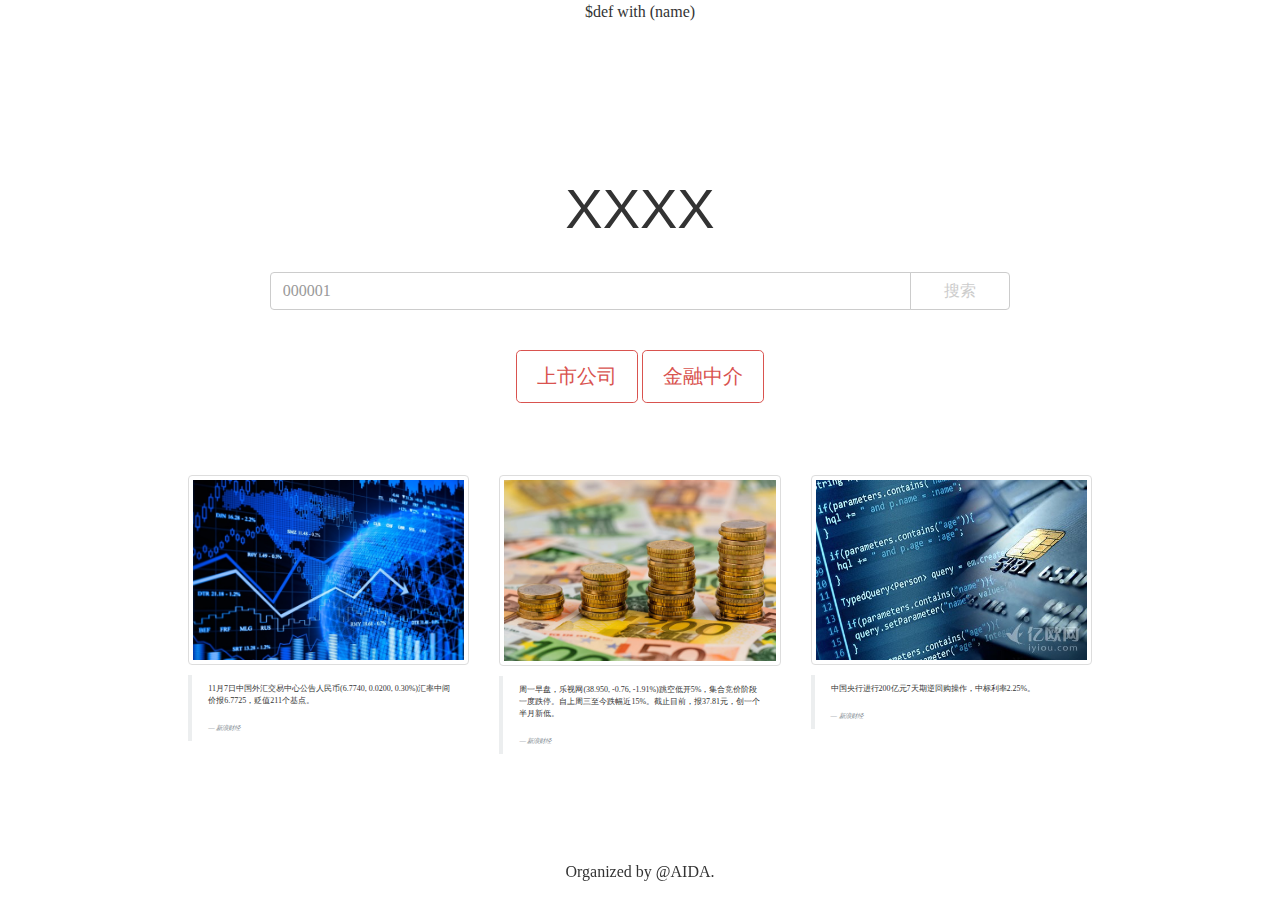
<file: templates/index.html>
$def with (name)

<!DOCTYPE html>
<html lang="en">
<head>
    <meta charset="UTF-8">
    <title>test</title>
    <!-- Bootstrap CSS -->
    <link rel="stylesheet" href="/static/css/bootstrap.css">
    <link rel="stylesheet" href="/static/css/test.css">
    <!-- jQuery first, then Bootstrap JS. -->
    <script src="/static/js/jquery-3.0.0.min.js"></script>
    <script src="/static/js/bootstrap.js"></script>
</head>
<body class="font_1">
<div class="site-wrapper">
    <div class="site-wrapper-inner">
        <div class="container">
            <!--<div class="masthead clearfix">-->
            <!--<div class="inner">-->
            <!--<h3 class="masthead-brand">AIDA</h3>-->
            <!--<nav class="nav nav-masthead">-->
            <!--<a class="nav-link active" href="#">Home</a>-->
            <!--<a class="nav-link" href="#">About us</a>-->
            <!--<a class="nav-link" href="#">Help</a>-->
            <!--</nav>-->
            <!--</div>-->
            <!--</div>-->

            <div class="row">
                <h1 class="cover-heading index-header">XXXX</h1>
            </div>
            <br>
            <div class="row">
                <div class="col-sm-2">
                </div>
                <div class="col-sm-8">
                    <form class="" method="POST">
                        <div class="input-group">
                            <input type="text" class="form-control" placeholder="000001" name="query"/>
                            <div class="input-group-btn">
                                <input type="submit"
                                       style="width:100px"
                                       class="btn btn-secondary-outline index-font1"
                                       value="搜索"/>
                            </div>
                        </div>
                    </form>
                </div>
                <div class="col-sm-2">
                </div>
                <!--<p class="lead">Search for stock codes, stock names or key words.</p>-->
            </div>
            <br>
            <button type="button" onclick="{location.href='echart.html'}" class="btn btn-danger-outline btn-lg index-font1">上市公司</button>
            <button type="button" onclick="{location.href='echart.html'}" class="btn btn-danger-outline btn-lg index-font1">金融中介</button>
            <br><br><br><br>
            <div class="row">
                <div class="col-sm-1">
                </div>
                <div class="col-sm-10">
                    <div class="col-sm-4">
                        <a href="index.html">
                            <img src="/static/img/index_1.jpg" class="img-thumbnail img-bottom" alt="图片1">
                        </a>
                        <blockquote class="blockquote stock_content">
                            <p class="mb-0">11月7日中国外汇交易中心公告人民币(6.7740, 0.0200, 0.30%)汇率中间价报6.7725，贬值211个基点。</p>
                            <footer class="blockquote-footer"><cite title="Source Title">新浪财经</cite></footer>
                        </blockquote>
                    </div>
                    <div class="col-sm-4">
                        <a href="index.html">
                            <img src="/static/img/index_2.jpg" class="img-thumbnail img-bottom" alt="图片2">
                        </a>
                        <blockquote class="blockquote stock_content">
                            <p class="mb-0">周一早盘，乐视网(38.950, -0.76, -1.91%)跳空低开5%，集合竞价阶段一度跌停。自上周三至今跌幅近15%。截止目前，报37.81元，创一个半月新低。</p>
                            <footer class="blockquote-footer"><cite title="Source Title">新浪财经</cite></footer>
                        </blockquote>
                    </div>
                    <div class="col-sm-4">
                        <a href="index.html">
                            <img src="/static/img/index_3.jpg" class="img-thumbnail img-bottom" alt="图片3">
                        </a>
                        <blockquote class="blockquote stock_content">
                            <p class="mb-0">中国央行进行200亿元7天期逆回购操作，中标利率2.25%。</p>
                            <footer class="blockquote-footer"><cite title="Source Title">新浪财经</cite></footer>
                        </blockquote>
                    </div>


                </div>
                <div class="col-sm-1">
                </div>
            </div>


        </div>
        <div class="mastfoot">
            <div class="inner">
                <p>Organized by <a href="#">@AIDA</a>.</p>
            </div>
        </div>
    </div>
</div>
</body>
</html>
</file>
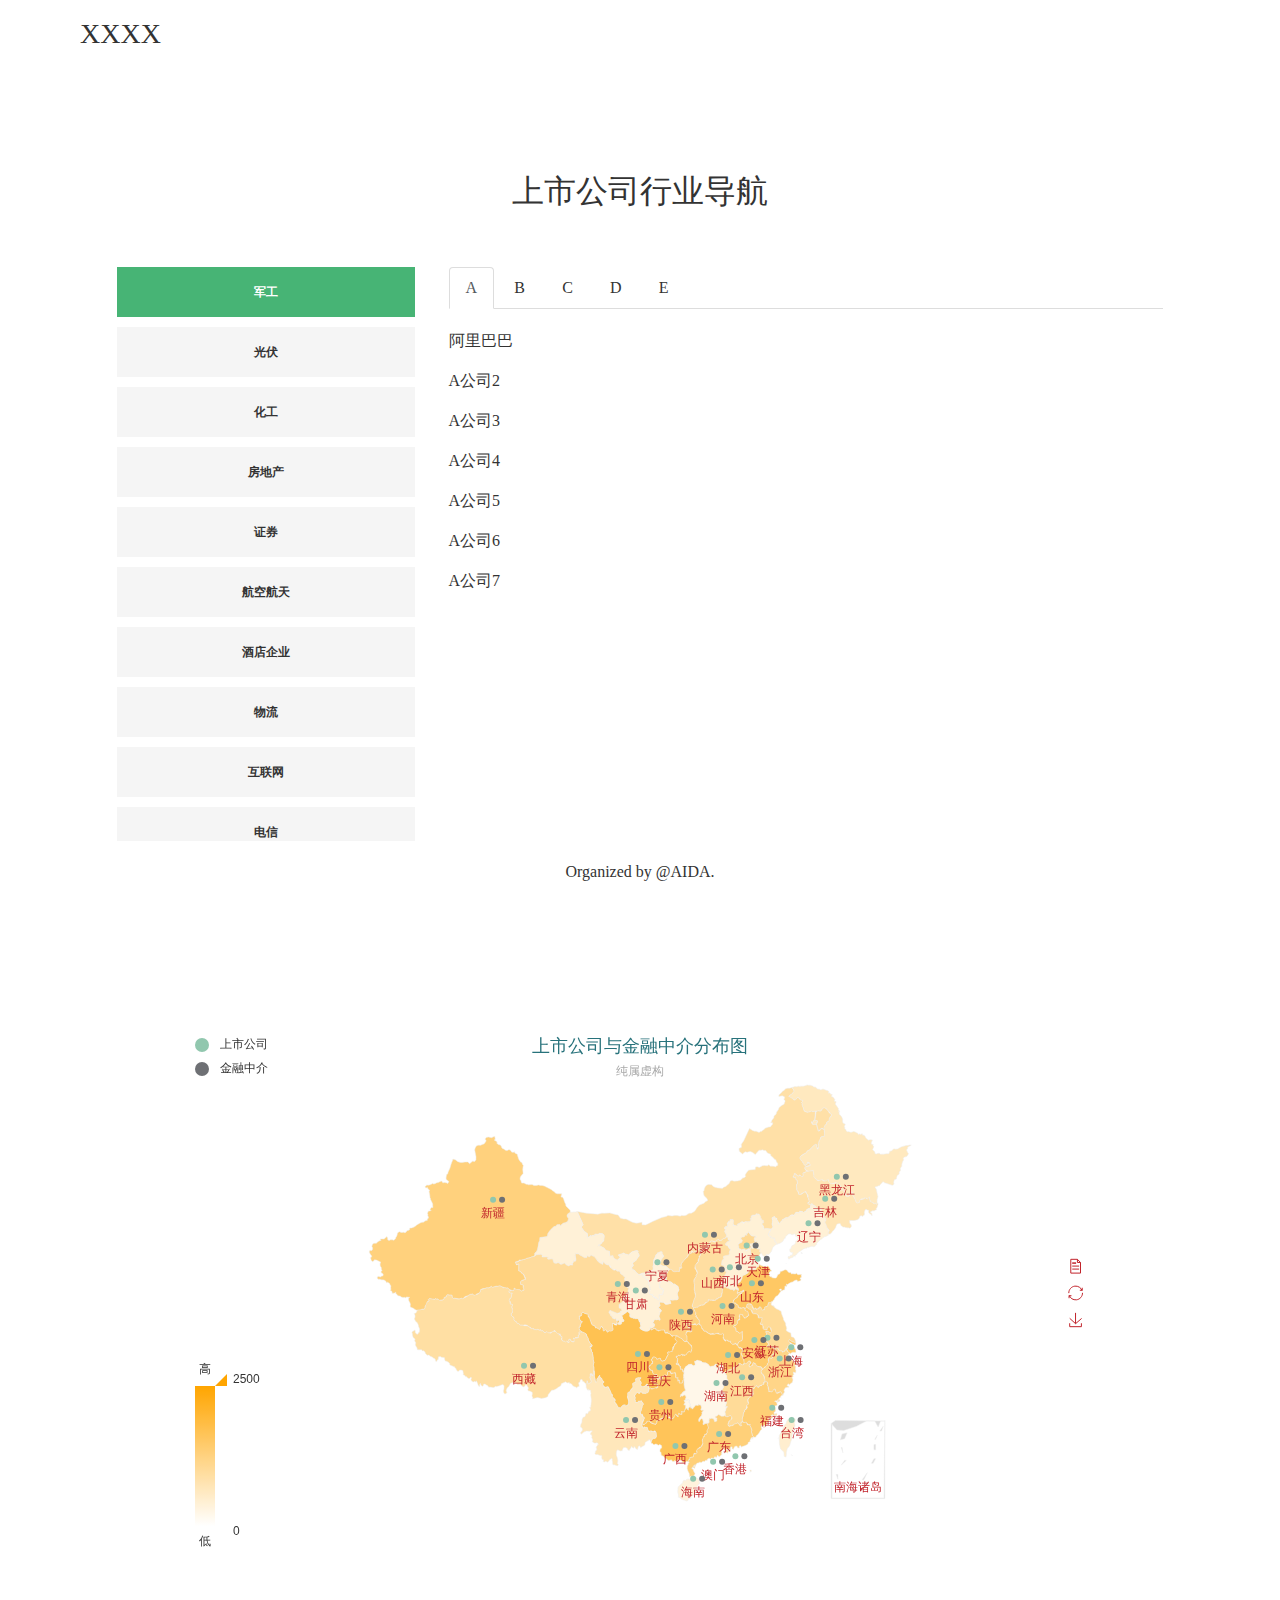
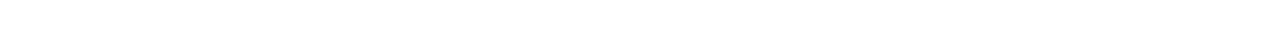
<file: templates/echart.html>
$def with (name,stock_name,name_list,res_list)
<!DOCTYPE html>
<html lang="en">
<head>
    <meta charset="UTF-8">
    <title>$name</title>
    <!-- Bootstrap CSS -->
    <link rel="stylesheet" href="/static/css/bootstrap.css">
    <link rel="stylesheet" href="/static/css/test.css">
    <!-- jQuery first, then Bootstrap JS. -->
    <script src="/static/js/jquery-3.0.0.min.js"></script>
    <script src="/static/js/bootstrap.js"></script>
    <script src="/static/js/test.js"></script>
    <script src="/static/js/echarts.js"></script>
    <!-- themes.js -->
    <script src="/static/js/dark.js"></script>
    <script src="/static/js/macarons.js"></script>
    <script src="/static/js/vintage.js"></script>
    <script src="/static/js/roma.js"></script>
    <script src="/static/js/infographic.js"></script>
    <script src="/static/js/shine.js"></script>
    <!-- maps.js -->
    <script src="/static/js/china.js"></script>


</head>
<body class="font_1">
<div class="cover-container">
    <div class="masthead clearfix pos_stock">
        <div class="inner">
            <a href="index.html"><h3 class="masthead-brand">XXXX</h3></a>
        </div>
    </div>
</div>
<div class="main-container stock_content_div">
    <div class="">
        <div class="container">
            <div class="row">
                <div class="col-sm-12">
                    <h2 class="mb80 bold text-center topic_20">上市公司行业导航</h2>

                    <div class="tabbed-content button-tabs vertical ">
                        <ul class="tabs">

                            <li class="active">
                                <div class="tab-title" id="category_1">
                                    <span>军工</span>
                                </div>
                            </li>
                            <li>
                                <div class="tab-title" id="category_2">
                                    <span>光伏</span>
                                </div>
                            </li>
                            <li>
                                <div class="tab-title" id="category_3">
                                    <span>化工</span>
                                </div>
                            </li>
                            <li>
                                <div class="tab-title" id="category_4">
                                    <span>房地产</span>
                                </div>
                            </li>
                            <li>
                                <div class="tab-title" id="category_5">
                                    <span>证券</span>
                                </div>
                            </li>
                            <li>
                                <div class="tab-title" id="category_6">
                                    <span>航空航天</span>
                                </div>
                            </li>
                            <li>
                                <div class="tab-title" id="category_7">
                                    <span>酒店企业</span>
                                </div>
                            </li>
                            <li>
                                <div class="tab-title" id="category_8">
                                    <span>物流</span>
                                </div>
                            </li>
                            <li>
                                <div class="tab-title" id="category_9">
                                    <span>互联网</span>
                                </div>
                            </li>
                            <li>
                                <div class="tab-title" id="category_10">
                                    <span>电信</span>
                                </div>
                            </li>
                        </ul>
                        <ul class="content father">
                            <li class="active">
                                <div class="tab-content">
                                    <!--Nav tabs -->
                                    <ul class="nav nav-tabs nav-bottom" role="tablist">
                                        <li class="nav-item">
                                            <a class="nav-link active" data-toggle="tab" href="#jungong_a"
                                               role="tab" id="jungong_aa">A</a>
                                        </li>
                                        <li class="nav-item">
                                            <a class="nav-link" data-toggle="tab" href="#jungong_b"
                                               role="tab" id="jungong_bb">B</a>
                                        </li>
                                        <li class="nav-item">
                                            <a class="nav-link" data-toggle="tab" href="#jungong_c"
                                               role="tab">C</a>
                                        </li>
                                        <li class="nav-item">
                                            <a class="nav-link" data-toggle="tab" href="#jungong_d"
                                               role="tab">D</a>
                                        </li>
                                        <li class="nav-item">
                                            <a class="nav-link" data-toggle="tab" href="#jungong_e"
                                               role="tab">E</a>
                                        </li>
                                    </ul>

                                    <!-- Tab panes -->
                                    <div class="tab-content">
                                        <div class="tab-pane active" id="jungong_a" role="tabpanel">
                                            <p class="left">
                                                <a href="index.html">阿里巴巴</a>
                                            </p>
                                            <p class="left">
                                                <a href="index.html">A公司2</a>
                                            </p>
                                            <p class="left">
                                                <a href="index.html">A公司3</a>
                                            </p>
                                            <p class="left">
                                                <a href="index.html">A公司4</a>
                                            </p>
                                            <p class="left">
                                                <a href="index.html">A公司5</a>
                                            </p>
                                            <p class="left">
                                                <a href="index.html">A公司6</a>
                                            </p>
                                            <p class="left">
                                                <a href="index.html">A公司7</a>
                                            </p>
                                        </div>
                                        <div class="tab-pane" id="jungong_b" role="tabpanel">
                                            <p class="left">
                                                <a href="index.html">baidu</a>
                                            </p>
                                            <p class="left">
                                                <a href="index.html">B公司2</a>
                                            </p>
                                            <p class="left">
                                                <a href="index.html">B公司3</a>
                                            </p>
                                            <p class="left">
                                                <a href="index.html">B公司4</a>
                                            </p>
                                            <p class="left">
                                                <a href="index.html">B公司5</a>
                                            </p>
                                            <p class="left">
                                                <a href="index.html">B公司6</a>
                                            </p>
                                            <p class="left">
                                                <a href="index.html">B公司7</a>
                                            </p>
                                        </div>
                                        <div class="tab-pane" id="jungong_c" role="tabpanel">
                                            <p class="left">
                                                <a href="index.html">C</a>
                                            </p>
                                            <p class="left">
                                                <a href="index.html">C公司2</a>
                                            </p>
                                            <p class="left">
                                                <a href="index.html">C公司3</a>
                                            </p>
                                            <p class="left">
                                                <a href="index.html">C公司4</a>
                                            </p>
                                            <p class="left">
                                                <a href="index.html">C公司5</a>
                                            </p>
                                            <p class="left">
                                                <a href="index.html">C公司6</a>
                                            </p>
                                            <p class="left">
                                                <a href="index.html">C公司7</a>
                                            </p>
                                        </div>
                                        <div class="tab-pane" id="jungong_d" role="tabpanel">

                                        </div>
                                        <div class="tab-pane" id="jungong_e" role="tabpanel">

                                        </div>
                                    </div>

                                </div>
                            </li>
                            <li>
                                <div class="tab-content">
                                    <!--Nav tabs -->
                                    <ul class="nav nav-tabs nav-bottom" role="tablist">
                                        <li class="nav-item">
                                            <a class="nav-link active" data-toggle="tab" href="#guangfu_a"
                                               role="tab">A</a>
                                        </li>
                                        <li class="nav-item">
                                            <a class="nav-link" data-toggle="tab" href="#guangfu_b"
                                               role="tab">B</a>
                                        </li>
                                        <li class="nav-item">
                                            <a class="nav-link" data-toggle="tab" href="#guangfu_c"
                                               role="tab">C</a>
                                        </li>
                                        <li class="nav-item">
                                            <a class="nav-link" data-toggle="tab" href="#guangfu_d"
                                               role="tab">D</a>
                                        </li>
                                        <li class="nav-item">
                                            <a class="nav-link" data-toggle="tab" href="#guangfu_e"
                                               role="tab">E</a>
                                        </li>
                                    </ul>

                                    <!-- Tab panes -->
                                    <div class="tab-content">
                                        <div class="tab-pane active" id="guangfu_a" role="tabpanel">
                                            <p class="left">
                                                <a href="index.html">阿里巴巴</a>
                                            </p>
                                            <p class="left">
                                                <a href="index.html">A公司2</a>
                                            </p>
                                            <p class="left">
                                                <a href="index.html">A公司3</a>
                                            </p>
                                            <p class="left">
                                                <a href="index.html">A公司4</a>
                                            </p>
                                            <p class="left">
                                                <a href="index.html">A公司5</a>
                                            </p>
                                            <p class="left">
                                                <a href="index.html">A公司6</a>
                                            </p>
                                            <p class="left">
                                                <a href="index.html">A公司7</a>
                                            </p>
                                        </div>
                                        <div class="tab-pane" id="guangfu_b" role="tabpanel">
                                            <p class="left">
                                                <a href="index.html">baidu</a>
                                            </p>
                                            <p class="left">
                                                <a href="index.html">B公司2</a>
                                            </p>
                                            <p class="left">
                                                <a href="index.html">B公司3</a>
                                            </p>
                                            <p class="left">
                                                <a href="index.html">B公司4</a>
                                            </p>
                                            <p class="left">
                                                <a href="index.html">B公司5</a>
                                            </p>
                                            <p class="left">
                                                <a href="index.html">B公司6</a>
                                            </p>
                                            <p class="left">
                                                <a href="index.html">B公司7</a>
                                            </p>
                                        </div>
                                        <div class="tab-pane" id="guangfu_c" role="tabpanel">
                                            <p class="left">
                                                <a href="index.html">C</a>
                                            </p>
                                            <p class="left">
                                                <a href="index.html">C公司2</a>
                                            </p>
                                            <p class="left">
                                                <a href="index.html">C公司3</a>
                                            </p>
                                            <p class="left">
                                                <a href="index.html">C公司4</a>
                                            </p>
                                            <p class="left">
                                                <a href="index.html">C公司5</a>
                                            </p>
                                            <p class="left">
                                                <a href="index.html">C公司6</a>
                                            </p>
                                            <p class="left">
                                                <a href="index.html">C公司7</a>
                                            </p>
                                        </div>
                                        <div class="tab-pane" id="guangfu_d" role="tabpanel">

                                        </div>
                                        <div class="tab-pane" id="guangfu_e" role="tabpanel">

                                        </div>
                                    </div>
                                </div>
                            </li>

                        </ul>
                    </div>
                </div>
            </div>


            <div class="row">
                <div class="stock_content_div">
                    <div class="col-sm-12">
                        <div id="echart1" class="center-block" style="width: 900px;height: 520px;"></div>
                        <script type="text/javascript">
                            // 基于准备好的dom，初始化echarts实例
                            // 第二个参数可以指定前面引入的主题
                            var myChart = echarts.init(document.getElementById('echart1'), 'infographic');

                            // 指定图表的配置项和数据
                            function randomData() {
                                return Math.round(Math.random() * 1000);
                            }

                            var option = {
                                title: {
                                    text: '上市公司与金融中介分布图',
                                    subtext: '纯属虚构',
                                    left: 'center'
                                },
                                tooltip: {
                                    trigger: 'item'
                                },
                                legend: {
                                    orient: 'vertical',
                                    left: 'left',
                                    data: [
                                        {
                                            name: '上市公司',
                                            // 强制设置图形为圆。
                                            icon: 'circle'
                                        }, {
                                            name: '金融中介',
                                            // 强制设置图形为圆。
                                            icon: 'circle'
                                        }]
                                },
                                color: ['#91c7ae', '#6e7074', '#546570', '#c4ccd3'],
                                visualMap: {
                                    min: 0,
                                    max: 2500,
                                    left: 'left',
                                    top: 'bottom',
                                    text: ['高', '低'],           // 文本，默认为数值文本
                                    calculable: true,
                                    color: ['orange', 'white']
                                },
                                toolbox: {
                                    show: true,
                                    orient: 'vertical',
                                    left: 'right',
                                    top: 'center',
                                    feature: {
                                        dataView: {readOnly: false},
                                        restore: {},
                                        saveAsImage: {}
                                    }
                                },
                                series: [
                                    {
                                        name: '上市公司',
                                        type: 'map',
                                        mapType: 'china',
                                        roam: true,
                                        label: {
                                            normal: {
                                                show: true
                                            },
                                            emphasis: {
                                                show: true
                                            }
                                        },
                                        data: [
                                            {name: '北京', value: randomData()},
                                            {name: '天津', value: randomData()},
                                            {name: '上海', value: randomData()},
                                            {name: '重庆', value: randomData()},
                                            {name: '河北', value: randomData()},
                                            {name: '河南', value: randomData()},
                                            {name: '云南', value: randomData()},
                                            {name: '辽宁', value: randomData()},
                                            {name: '黑龙江', value: randomData()},
                                            {name: '湖南', value: randomData()},
                                            {name: '安徽', value: randomData()},
                                            {name: '山东', value: randomData()},
                                            {name: '新疆', value: randomData()},
                                            {name: '江苏', value: randomData()},
                                            {name: '浙江', value: randomData()},
                                            {name: '江西', value: randomData()},
                                            {name: '湖北', value: randomData()},
                                            {name: '广西', value: randomData()},
                                            {name: '甘肃', value: randomData()},
                                            {name: '山西', value: randomData()},
                                            {name: '内蒙古', value: randomData()},
                                            {name: '陕西', value: randomData()},
                                            {name: '吉林', value: randomData()},
                                            {name: '福建', value: randomData()},
                                            {name: '贵州', value: randomData()},
                                            {name: '广东', value: randomData()},
                                            {name: '青海', value: randomData()},
                                            {name: '西藏', value: randomData()},
                                            {name: '四川', value: randomData()},
                                            {name: '宁夏', value: randomData()},
                                            {name: '海南', value: randomData()},
                                            {name: '台湾', value: randomData()},
                                            {name: '香港', value: randomData()},
                                            {name: '澳门', value: randomData()}
                                        ]
                                    },
                                    {
                                        name: '金融中介',
                                        type: 'map',
                                        mapType: 'china',
                                        roam: true,
                                        label: {
                                            normal: {
                                                show: true
                                            },
                                            emphasis: {
                                                show: true
                                            }
                                        },
                                        data: [
                                            {name: '北京', value: randomData()},
                                            {name: '天津', value: randomData()},
                                            {name: '上海', value: randomData()},
                                            {name: '重庆', value: randomData()},
                                            {name: '河北', value: randomData()},
                                            {name: '河南', value: randomData()},
                                            {name: '云南', value: randomData()},
                                            {name: '辽宁', value: randomData()},
                                            {name: '黑龙江', value: randomData()},
                                            {name: '湖南', value: randomData()},
                                            {name: '安徽', value: randomData()},
                                            {name: '山东', value: randomData()},
                                            {name: '新疆', value: randomData()},
                                            {name: '江苏', value: randomData()},
                                            {name: '浙江', value: randomData()},
                                            {name: '江西', value: randomData()},
                                            {name: '湖北', value: randomData()},
                                            {name: '广西', value: randomData()},
                                            {name: '甘肃', value: randomData()},
                                            {name: '山西', value: randomData()},
                                            {name: '内蒙古', value: randomData()},
                                            {name: '陕西', value: randomData()},
                                            {name: '吉林', value: randomData()},
                                            {name: '福建', value: randomData()},
                                            {name: '贵州', value: randomData()},
                                            {name: '广东', value: randomData()},
                                            {name: '青海', value: randomData()},
                                            {name: '西藏', value: randomData()},
                                            {name: '四川', value: randomData()},
                                            {name: '宁夏', value: randomData()},
                                            {name: '海南', value: randomData()},
                                            {name: '台湾', value: randomData()},
                                            {name: '香港', value: randomData()},
                                            {name: '澳门', value: randomData()}
                                        ]
                                    }
                                ]
                            };

                            // 使用刚指定的配置项和数据显示图表。
                            myChart.setOption(option);
                            // http://echarts.baidu.com/tutorial.html#ECharts%20%E4%B8%AD%E7%9A%84%E4%BA%8B%E4%BB%B6%E5%92%8C%E8%A1%8C%E4%B8%BA
                            myChart.on('click', function(params) {
                                console.log(params.name);
                                window.open('https://www.baidu.com/s?wd=' + encodeURIComponent(params.name));
                            });
                        </script>
                    </div>
                </div>
            </div>
        </div>
    </div>
</div>
<div class="cover-container">
    <div class="mastfoot pos_stock">
        <div class="inner">
            <p>Organized by <a href="#">@AIDA</a>.</p>
        </div>
    </div>
</div>

</body>
</html>
</file>
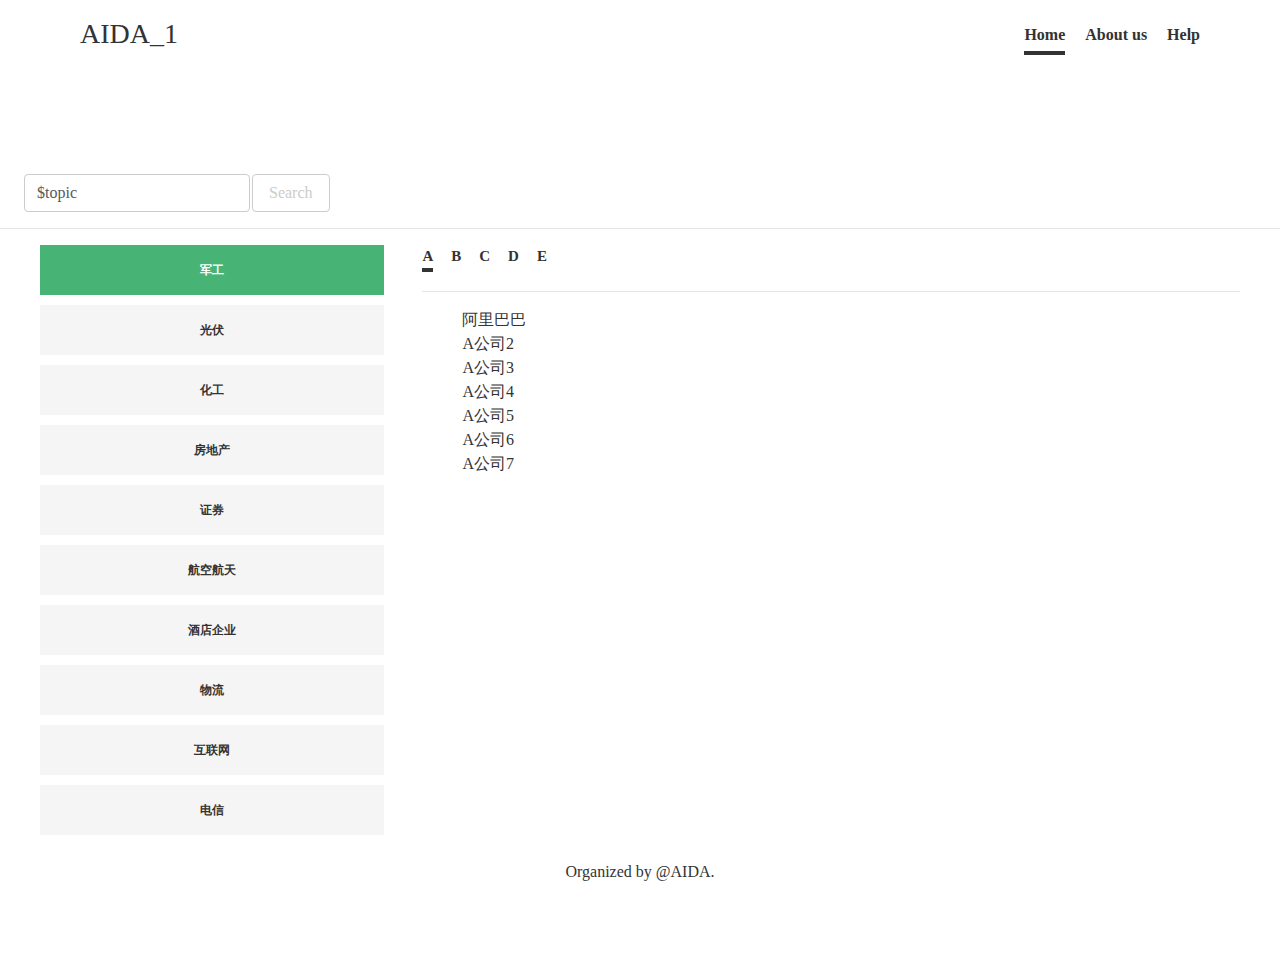
<file: templates/guidance.html>
$def with (name,topic,info,issues,enter)
<!DOCTYPE html>
<html lang="en">
<head>
    <meta charset="UTF-8">
    <title>$name</title>
    <!-- Bootstrap CSS -->
    <link rel="stylesheet" href="/static/css/bootstrap.css">
    <link rel="stylesheet" href="/static/css/test.css">
    <!-- jQuery first, then Bootstrap JS. -->
    <script src="/static/js/jquery-3.0.0.min.js"></script>
    <script src="/static/js/bootstrap.js"></script>
    <script src="/static/js/echarts.js"></script>
    <script src="/static/js/guidance.js"></script>

</head>
<body class="font_1">
<div class="site-wrapper">
    <input id="data"  type="hidden"/>

    <div class="">
        <div class="cover-container">
            <div class="masthead clearfix pos_stock">
                <div class="inner">
                    <h3 class="masthead-brand">AIDA_1</h3>

                    <nav class="nav nav-masthead">
                        <a class="nav-link active" href="#">Home</a>
                        <a class="nav-link" href="#">About us</a>
                        <a class="nav-link" href="#">Help</a>
                    </nav>
                </div>
            </div>
            <div class="stock_content_div stock_content">
                <div class="row">
                    <div class="col-sm-12">
                        <!--<h2 class="mb80 bold text-center topic_20">Few things about us</h2>-->
                        <div class="inner cover">
                            <div class="">
                                <form class="form-inline" method="POST">
                                    <input type="text" class="form-control" placeholder="topic" value=$topic
                                           name="topic" id="topicVal"/>
                                    <input type="submit" id="test_search" class="btn btn-secondary-outline" value="Search"/>
                                </form>
                            </div>
                        </div>
                        <hr>
                        <div class="tabbed-content button-tabs vertical ">
                            <ul class="tabs">

                                <li class="active">
                                    <div class="tab-title" id="category_1">
                                        <span>军工</span>
                                    </div>
                                </li>
                                <li>
                                    <div class="tab-title" id="category_2">
                                        <span>光伏</span>
                                    </div>
                                </li>
                                <li>
                                    <div class="tab-title" id="category_3">
                                        <span>化工</span>
                                    </div>
                                </li>
                                <li>
                                    <div class="tab-title" id="category_4">
                                        <span>房地产</span>
                                    </div>
                                </li>
                                <li>
                                    <div class="tab-title" id="category_5">
                                        <span>证券</span>
                                    </div>
                                </li>
                                <li>
                                    <div class="tab-title" id="category_6">
                                        <span>航空航天</span>
                                    </div>
                                </li>
                                <li>
                                    <div class="tab-title" id="category_7">
                                        <span>酒店企业</span>
                                    </div>
                                </li>
                                <li>
                                    <div class="tab-title" id="category_8">
                                        <span>物流</span>
                                    </div>
                                </li>
                                <li>
                                    <div class="tab-title" id="category_9">
                                        <span>互联网</span>
                                    </div>
                                </li>
                                <li>
                                    <div class="tab-title" id="category_10">
                                        <span>电信</span>
                                    </div>
                                </li>
                            </ul>
                            <ul class="content father">

                                <li class="active" >
                                    <div class="tab-content">
                                        <div style="width: 600px;height:30px; ">
                                            <nav class="nav nav-masthead  " style="float: left;height: 30px">
                                                <a class="nav-link active"
                                                   style="display:inline;height: 30px;font-size: 15px"
                                                   href="#">A</a>
                                                <a class="nav-link"
                                                   style="display:inline;height: 30px;font-size: 15px" href="#">B</a>
                                                <a class="nav-link"
                                                   style="display:inline;height: 30px;font-size: 15px"
                                                   href="#">C</a>
                                                <a class="nav-link"
                                                   style="display:inline;height: 30px;font-size: 15px"
                                                   href="#">D</a>
                                                <a class="nav-link"
                                                   style="display:inline;height: 30px;font-size: 15px"
                                                   href="#">E</a>
                                            </nav>
                                        </div>
                                        <hr>

                                        <ul class="content child">
                                        <!--
                                            <li class="active">
                                                <div class="tab-content">
                                                    <div id="main" style="width: 600px;height:400px;"></div>

                                                </div>
                                            </li>
                                            <li class="active">
                                                <div class="tab-content">

                                                    <div id="popu" style="width: 600px;height:400px;"></div>

                                                </div>
                                            </li>
                                            <li class="active">
                                                <div class="tab-content">

                                                    <div id="news" style="width: 600px;height:400px;"></div>

                                                </div>
                                            </li>
                                        -->

                                        <li class="active">
                                                <div class="tab-content">
                                                    <p class="lead stock_content">
                                                      <font size="3" color="white">
                                                        <a href="index">阿里巴巴</a>
                                                        <br/>
                                                        <a href="index" font="100px">A公司2</a>
                                                        <br/>
                                                        <a href="index" font="100px">A公司3</a>
                                                        <br/>
                                                        <a href="index" font="100px">A公司4</a>
                                                        <br/>
                                                        <a href="index" font="100px">A公司5</a>
                                                        <br/>
                                                        <a href="index" font="100px">A公司6</a>
                                                        <br/>
                                                        <a href="index" font="100px">A公司7</a>
                                                        <br/>
                                                      </font>
                                                    </p>

                                                </div>
                                            </li>
                                            <li>
                                                <div class="tab-content">

                                                    <p class="lead stock_content">
                                                      <font size="3" color="white">
                                                        <a href="index">阿里巴巴</a>
                                                        <br/>
                                                        <a href="index" font="100px">A公司2</a>
                                                        <br/>
                                                        <a href="index" font="100px">A公司3</a>
                                                        <br/>
                                                        <a href="index" font="100px">A公司4</a>
                                                        <br/>
                                                        <a href="index" font="100px">A公司5</a>
                                                        <br/>
                                                        <a href="index" font="100px">A公司6</a>
                                                        <br/>
                                                        <a href="index" font="100px">A公司7</a>
                                                        <br/>
                                                      </font>
                                                    </p>

                                                </div>
                                            </li>
                                            <li>
                                                <div class="tab-content">

                                                    <p class="lead stock_content">
                                                      <font size="3" color="white">
                                                        <a href="index">阿里巴巴</a>
                                                        <br/>
                                                        <a href="index" font="100px">A公司2</a>
                                                        <br/>
                                                        <a href="index" font="100px">A公司3</a>
                                                        <br/>
                                                        <a href="index" font="100px">A公司4</a>
                                                        <br/>
                                                        <a href="index" font="100px">A公司5</a>
                                                        <br/>
                                                        <a href="index" font="100px">A公司6</a>
                                                        <br/>
                                                        <a href="index" font="100px">A公司7</a>
                                                        <br/>
                                                      </font>
                                                    </p>

                                                </div>
                                            </li>


                                        </ul>


                                    </div>
                                </li>
                                <li>
                                    <div class="tab-content">
                                        <div style="width: 600px;height:30px; ">
                                            <nav class="nav nav-masthead  " style="float: left;height: 30px">
                                                <a class="nav-link active"
                                                   style="display:inline;height: 30px;font-size: 15px"
                                                   href="#">A</a>
                                                <a class="nav-link" style="display:inline;height: 30px;font-size: 15px"
                                                   href="#">B</a>
                                                <a class="nav-link" style="display:inline;height: 30px;font-size: 15px"
                                                   href="#">C</a>
                                                <a class="nav-link" style="display:inline;height: 30px;font-size: 15px"
                                                   href="#">D</a>
                                                <a class="nav-link" style="display:inline;height: 30px;font-size: 15px"
                                                   href="#">E</a>

                                            </nav>
                                        </div>
                                        <hr>
                                        <ul class="content child">
                                            <li class="active">
                                                <div class="tab-content">
                                                    <p class="lead stock_content">
                                                      <font size="3" color="white">
                                                        <a href="index">阿里巴巴</a>
                                                        <br/>
                                                        <a href="index" font="100px">A公司2</a>
                                                        <br/>
                                                        <a href="index" font="100px">A公司3</a>
                                                        <br/>
                                                        <a href="index" font="100px">A公司4</a>
                                                        <br/>
                                                        <a href="index" font="100px">A公司5</a>
                                                        <br/>
                                                        <a href="index" font="100px">A公司6</a>
                                                        <br/>
                                                        <a href="index" font="100px">A公司7</a>
                                                        <br/>
                                                      </font>
                                                    </p>
                                                </div>
                                            </li>
                                            <li>
                                                <div class="tab-content">
                                                    <p class="lead stock_content">
                                                        <font size="3" color="white">
                                                        <a href="index">百度</a>
                                                        <br/>
                                                        <a href="index">B公司2</a>
                                                        <br/>
                                                        </font>
                                                    </p>
                                                </div>
                                            </li>
                                            <li>
                                                <div class="tab-content">
                                                    <p class="lead stock_content">
                                                       <font size="3" color="white">
                                                        <a href="index">百度</a>
                                                        <br/>
                                                        <a href="index">B公司2</a>
                                                        <br/>
                                                        </font>
                                                    </p>
                                                </div>
                                            </li>
                                            <li>
                                                <div class="tab-content">

                                                    <p class="lead stock_content">
                                                        <font size="3" color="white">
                                                        <a href="index">百度</a>
                                                        <br/>
                                                        <a href="index">B公司2</a>
                                                        <br/>
                                                        </font>
                                                    </p>
                                                </div>
                                            </li>
                                            <li>
                                                <div class="tab-content">
                                                    <p class="lead stock_content">
                                                        <font size="3" color="white">
                                                        <a href="index">百度</a>
                                                        <br/>
                                                        <a href="index">B公司2</a>
                                                        <br/>
                                                        </font>
                                                    </p>
                                                </div>
                                            </li>
                                        </ul>

                                    </div>
                                </li>
                                <li >
                                    <div class="tab-content">
                                        <hr>

                                    </div>
                                </li>
                                <li >
                                    <div class="tab-content">
                                        <hr>

                                    </div>
                                </li>
                                <li ">
                                    <div class="tab-content">
                                        <hr>

                                    </div>
                                </li>
                            </ul>
                        </div>
                    </div>
                </div>
            </div>
            <div class="mastfoot pos_stock">
                <div class="inner">
                    <p>Organized by <a href="#">@AIDA</a>.</p>
                </div>
            </div>
        </div>


    </div>
</div>

</body>
</html>
</file>
<file: static/css/test.css>
/*
 * Globals
 */

/* Links */
a,
a:focus,
a:hover {
  color: #333;
}

/* Custom default button */
.btn-secondary,
.btn-secondary:hover,
.btn-secondary:focus {
  color: #333;
  text-shadow: none; /* Prevent inheritence from `body` */
  background-color: #fff;
  border: .05rem solid #fff;
}


/*

 * Base structure
 */

html,
body {
  height: 100%;
  background-color: #fff;
}
body {
  color: #333;
  text-align: center;
  /*text-shadow: 0 .05rem .1rem rgba(0,0,0,.5);*/
}

/* Extra markup and styles for table-esque vertical and horizontal centering */
.site-wrapper {
  display: table;
  width: 100%;
  height: 100%; /* For at least Firefox */
  min-height: 100%;
  /*-webkit-box-shadow: inset 0 0 5rem rgba(0,0,0,.5);*/
          /*box-shadow: inset 0 0 5rem rgba(0,0,0,.5);*/
}
.site-wrapper-inner {
  display: table-cell;
  vertical-align: top;
}
.cover-container {
  margin-right: auto;
  margin-left: auto;
}

/* Padding for spacing */
.inner {
  padding-top: 1.2rem;
  padding-bottom: 0rem;
  padding-left: 5rem;
  padding-right: 5rem;
}


/*
 * Header
 */

.masthead {
  margin-bottom: 2rem;
}

.masthead-brand {
  margin-bottom: 0;
}

.nav-masthead .nav-link {
  padding: .25rem 0;
  font-weight: bold;
  color: #333;
  background-color: transparent;
  border-bottom: .25rem solid transparent;
}

.nav-masthead .nav-link + .nav-link {
  margin-left: 1rem;
}

.nav-masthead .active {
  color: #333;
  border-bottom-color: #333;
}

@media (min-width: 48em) {
  .masthead-brand {
    float: left;
  }
  .nav-masthead {
    float: right;
  }
}


/*
 * Cover
 */

.cover {
  padding: 0 1.5rem;
}
.cover .btn-lg {
  padding: .75rem 1.25rem;
  font-weight: bold;
}


/*
 * Footer
 */

.mastfoot {
  color: #333;
}


/*
 * Affix and center
 */

@media (min-width: 40em) {
  /* Pull out the header and footer */
  .masthead {
    position: fixed;
    top: 0;
  }
  .mastfoot {
    position: fixed;
    bottom: 0;
  }
  /* Start the vertical centering */
  .site-wrapper-inner {
    vertical-align: middle;
  }
  /* Handle the widths */
  .masthead,
  .mastfoot,
  .cover-container {
    width: 100%; /* Must be percentage or pixels for horizontal alignment */
  }
}

@media (min-width: 62em) {
  .masthead,
  .mastfoot,
  .cover-container {
    width: 100%;
  }
}


/*!---------- 13. TABBED CONTENT ----------*/
.tabs {
  overflow: hidden;
}
.tabs li {
  display: inline-block;
  cursor: pointer;
}
.tabs.thirds {
  width: 100%;
}
.tabs.thirds li {
  width: 33.3333333%;
}
.tabs.thirds .tab-title {
  width: 100%;
}
.button-tabs .tabs {
  display: inline-block;
  overflow: hidden;
}
.button-tabs .tabs > li {
  margin-bottom: 8px;
  float: left;
}
.button-tabs .tabs > li:last-child {
  margin-right: 0;
}
.button-tabs .tab-title {
  padding: 13px;
  display: inline-block;
  text-align: center;
  /*min-width: 150px;*/
  background: #f5f5f5;
  -webkit-touch-callout: none;
  -webkit-user-select: none;
  -khtml-user-select: none;
  -moz-user-select: none;
  -ms-user-select: none;
  user-select: none;
  transition: all 0.3s ease;
  -webkit-transition: all 0.3s ease;
  -moz-transition: all 0.3s ease;
}
.bg-secondary .button-tabs .tab-title {
  background: rgba(255, 255, 255, 0.2);
}
.button-tabs .tab-title span {
  font-family: -webkit-body;
  font-size: 12px;
  line-height: 24px;
  font-weight: 400;
  text-transform: uppercase;
  font-weight: 700;
}
.button-tabs .active .tab-title {
  background: #47b475;
  color: #fff;
}
.button-tabs .tab-title:hover {
  background: #f5f5f5;
}
.button-tabs .active .tab-title:hover {
  background: #47b475;
}
.button-tabs.vertical {
  overflow: hidden;
}
.button-tabs.vertical > .tabs {
  max-width: 30%;
  float: left;
}
.button-tabs.vertical > .content {
  padding-left: 3%;
  max-width: 70%;
  width: 70%;
  float: left;
  padding-right: 40px;
}
.button-tabs.vertical > .tabs li,
.button-tabs.vertical .tab-title {
  width: 100%;
}
.button-tabs.vertical > .tabs li {
  margin-bottom: 10px;
}
.bg-dark .button-tabs .tab-title span {
  color: #222;
}
@media all and (max-width: 767px) {
  .button-tabs .tabs li {
    width: 49%;
    margin-bottom: 15px;
  }
  .button-tabs.vertical .tabs,
  .button-tabs.vertical .content {
    max-width: 100%;
    width: 100%;
    padding-left: 40px;
    padding-right: 40px;
  }
}
.tabbed-content .content > li {
  opacity: 0;
  visibility: hidden;
  transition: all 0.3s ease;
  -webkit-transition: all 0.3s ease;
  -moz-transition: all 0.3s ease;
  display: none;
}
.tabbed-content .content .active {
  opacity: 1;
  visibility: visible;
  display: block;
}
.text-tabs .tabs {
  padding-bottom: 16px;
  border-bottom: 1px solid #ccc;
  overflow: visible;
}
.text-tabs.no-border .tabs {
  border-bottom: none;
}
.text-tabs .tab-title {
  -webkit-touch-callout: none;
  -webkit-user-select: none;
  -khtml-user-select: none;
  -moz-user-select: none;
  -ms-user-select: none;
  user-select: none;
  transition: all 0.3s ease;
  -webkit-transition: all 0.3s ease;
  -moz-transition: all 0.3s ease;
  padding: 0 24px;
  opacity: 0.5;
  position: relative;
}
.text-tabs .tab-title span {
  font-family: "Raleway", "Helvetica Neue", Helvetica, Arial, sans-serif;
  font-size: 12px;
  line-height: 24px;
  font-weight: 400;
  text-transform: uppercase;
  letter-spacing: 2px;
  font-weight: 700;
}
.text-tabs .tab-title:after {
  content: '';
  position: absolute;
  width: 100%;
  height: 1px;
  background: #47b475;
  bottom: 10px;
  opacity: 0;
  transition: all 0.3s ease;
  -webkit-transition: all 0.3s ease;
  -moz-transition: all 0.3s ease;
  bottom: -17px;
  left: 0;
}
.text-tabs .active .tab-title {
  opacity: 1;
  color: #47b475;
}
.bg-primary .text-tabs .tab-title:after {
  background: #b3e1c6;
}
.text-tabs .active .tab-title:after {
  opacity: 1;
}
.text-tabs .tab-title:hover {
  opacity: 1;
}
@media all and (max-width: 767px) {
  .text-tabs .tabs {
    padding-bottom: 0;
  }
  .text-tabs .tabs li {
    width: 49%;
    margin-bottom: 15px;
  }
  .text-tabs .tab-title:after {
    display: none;
  }
  .text-tabs:not(.text-center) .tabs li:first-child .tab-title {
    padding-left: 24px;
  }
}
.icon-tabs .tabs li {
  width: 24.5%;
  margin-bottom: 24px;
}
.icon-tabs .tab-title {
  text-align: center;
  transition: all 0.3s ease;
  -webkit-transition: all 0.3s ease;
  -moz-transition: all 0.3s ease;
  opacity: .5;
}
.icon-tabs .tab-title:hover {
  opacity: 1;
}
.icon-tabs .active .tab-title {
  color: #47b475;
  opacity: 1;
}
.icon-tabs .active .tab-title i {
  color: #47b475;
}
.image-bg .icon-tabs .active .tab-title i {
  color: #fff;
}
.icon-tabs .tab-title i {
  display: block;
  margin-bottom: 16px;
}
.icon-tabs .tab-title span {
  font-family: "Raleway", "Helvetica Neue", Helvetica, Arial, sans-serif;
  font-size: 12px;
  line-height: 24px;
  font-weight: 400;
  text-transform: uppercase;
  letter-spacing: 2px;
  font-weight: 700;
}
@media all and (max-width: 767px) {
  .icon-tabs .tabs li {
    margin-bottom: 16px;
    margin-right: 0;
    width: 49%;
  }
  .icon-tabs .tab-title i {
    font-size: 32px;
  }
}
/*.search {*/
  /*display: inline-block;*/
  /*width: 50%;*/
  /*vertical-align: middle;*/
/*}*/

.font_1 {
  font-family: -webkit-body;
}

.stock_content_div {
  padding-top: 150px;
  padding-bottom: 100px;
}
.stock_content {
  text-align: left;
  font-family: -webkit-pictograph;
  font-size: 0.5rem;
}

.pos_stock {
  /*position: fixed;*/
  background: #fff;
  z-index: 9999;
}

.topic_20 {
  padding-bottom: 50px;
}

.center {
  width: auto;
  display: table;
  margin-left: auto;
  margin-right: auto;
}
.left {
  display: block;
  text-align: left;
}

.search-btn {
  margin-right: 2rem;
}

.index-header {
  font-family: SimHei, "Microsoft YaHei", Helvetica, Arial, sans-serif;
  font-size: 3.5rem;
}
.index-font1 {
  font-family: SimHei, "Microsoft YaHei", Helvetica, Arial, sans-serif;
}

.nav-bottom {
  margin-bottom: 20px;
}

.img-bottom {
  margin-bottom: 10px;
}
</file>
